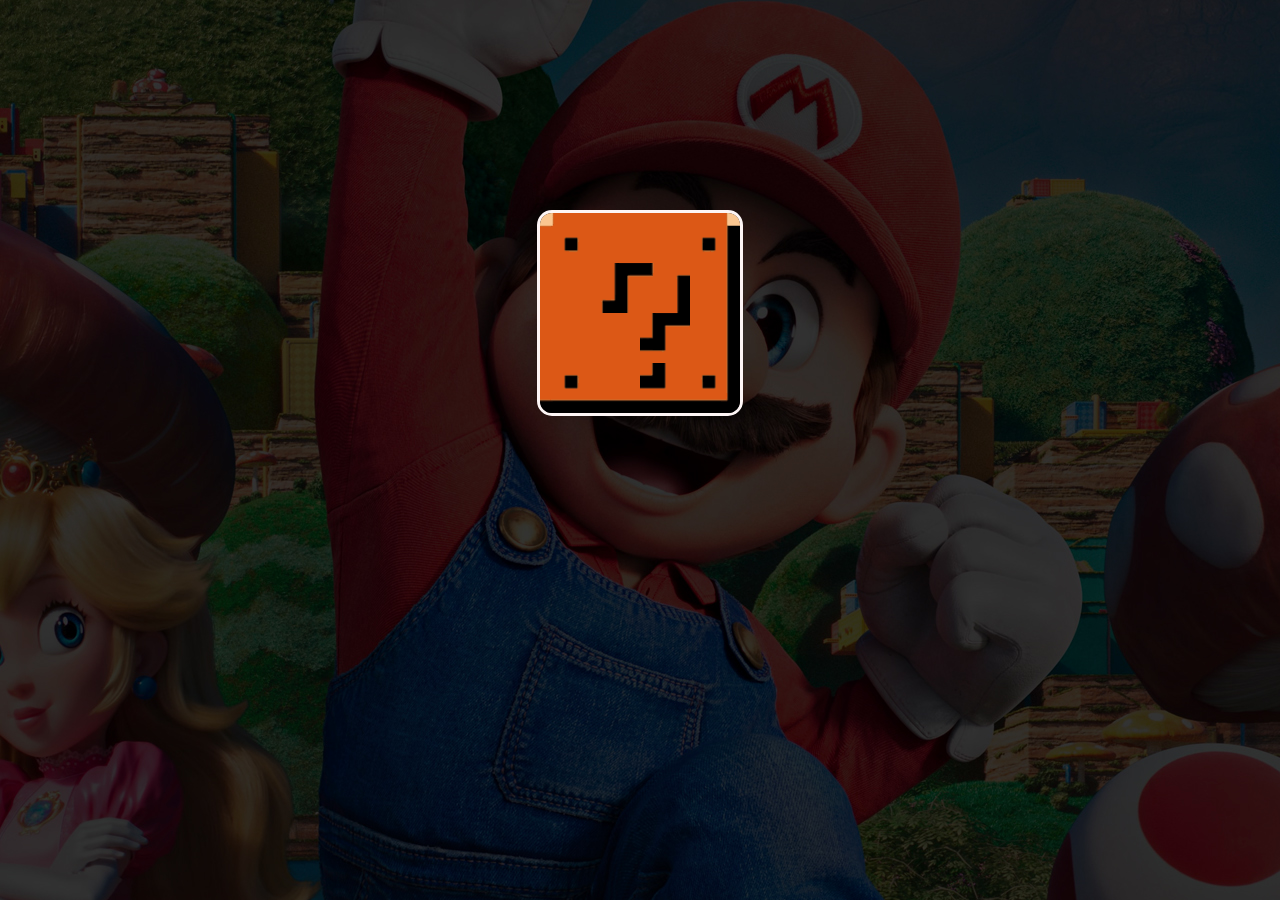
<file: index.html>
<!DOCTYPE html>
<html lang="pt-br">
<head>
    <meta charset="UTF-8">
    <meta http-equiv="X-UA-Compatible" content="IE=edge">
    <meta name="viewport" content="width=device-width, initial-scale=1.0">

    <link rel="stylesheet" href="index.css">
    <title>Butão</title>


</head>
<body>
    <div class="botao">
        <a href="ana_mara.html" target="_blank" rel="noopener noreferrer">
        <img src="gifmario.gif" alt="">
        </a>
    </div>
</body>
</html>
</file>
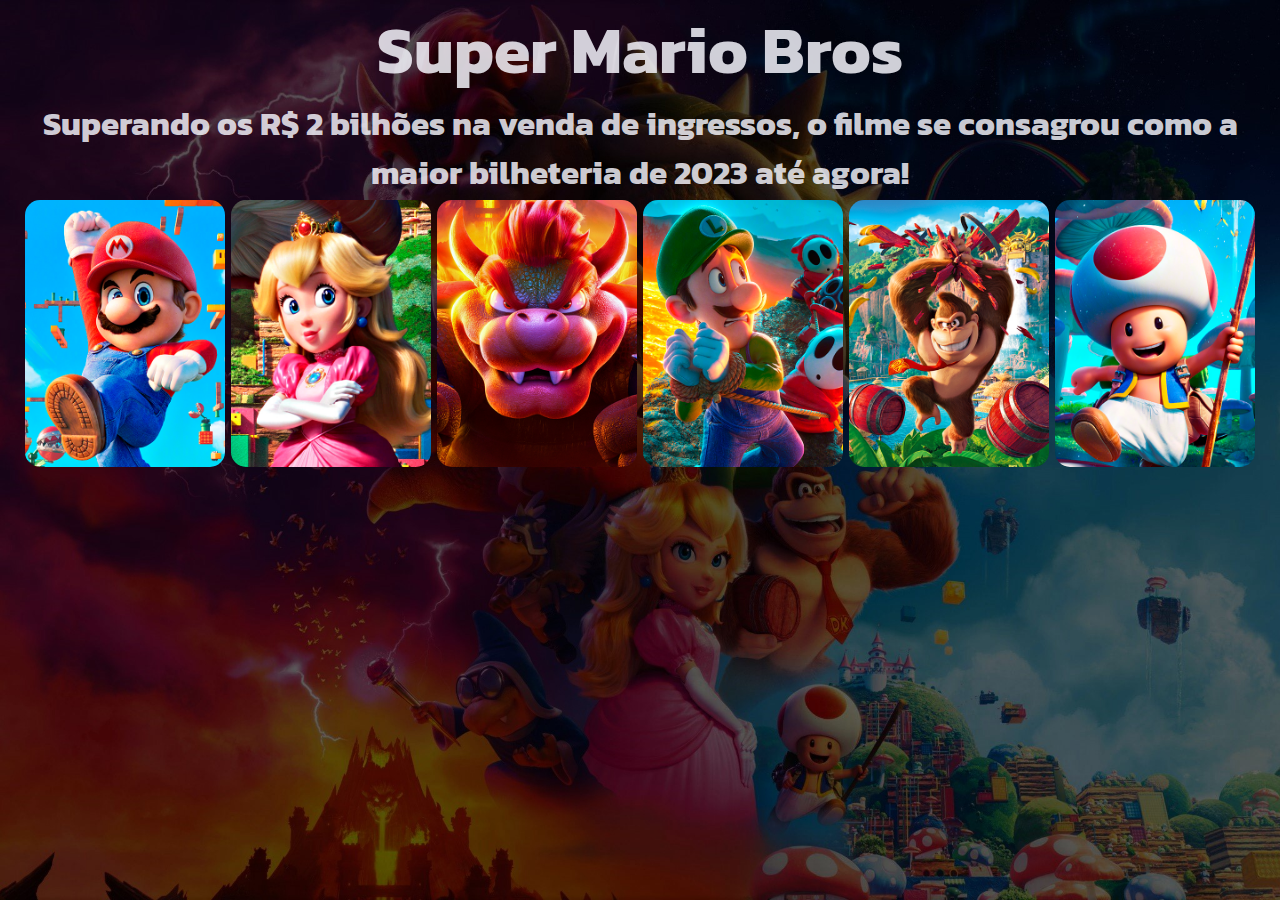
<file: ana_mara.html>
<!DOCTYPE html>
<html lang="pt-br">
<head>
    <meta charset="UTF-8">
    <meta http-equiv="X-UA-Compatible" content="IE=edge">
    <meta name="viewport" content="width=device-width, initial-scale=1.0">

    <link rel="preconnect" href="https://fonts.googleapis.com">
    <link rel="preconnect" href="https://fonts.gstatic.com" crossorigin>
    <link href="https://fonts.googleapis.com/css2?family=Kanit:wght@800&display=swap" rel="stylesheet">
    <link rel="preconnect" href="https://fonts.googleapis.com">
    <link rel="preconnect" href="https://fonts.gstatic.com" crossorigin>
    <link href="https://fonts.googleapis.com/css2?family=Kanit:wght@100&display=swap" rel="stylesheet">
    <link rel="stylesheet" href="AnA.css">

    <title>Super Mario Bros.</title>

</head>
<body>
    <header>
        <h1>
            Super Mario Bros
        </h1>
    </header>
    <h2>
        Superando os R$ 2 bilhões na venda de ingressos, o filme se consagrou como a maior bilheteria de 2023 até agora!
    </h2>
    <div class="imagens">
        <div>
            <a href="mario.html"><img src="mario.jpg" alt=""></a>
        </div>
        <div>
            <a href="peach.html"><img src="peach.jpg" alt=""></a>
        </div>
        <div>
            <a href="bowser.html"><img src="browser.jpg" alt=""></a>
        </div>
        <div>
            <a href="luigi.html"><img src="luigi.jpg" alt=""></a>
        </div>
        <div>
            <a href="donkey.html"><img src="donkey.jpg" alt=""></a>
        </div>
        <div>
            <a href="toad.html"><img src="toad.jpg" alt=""></a>
        </div>
    </div>
</body>
</html>
</file>
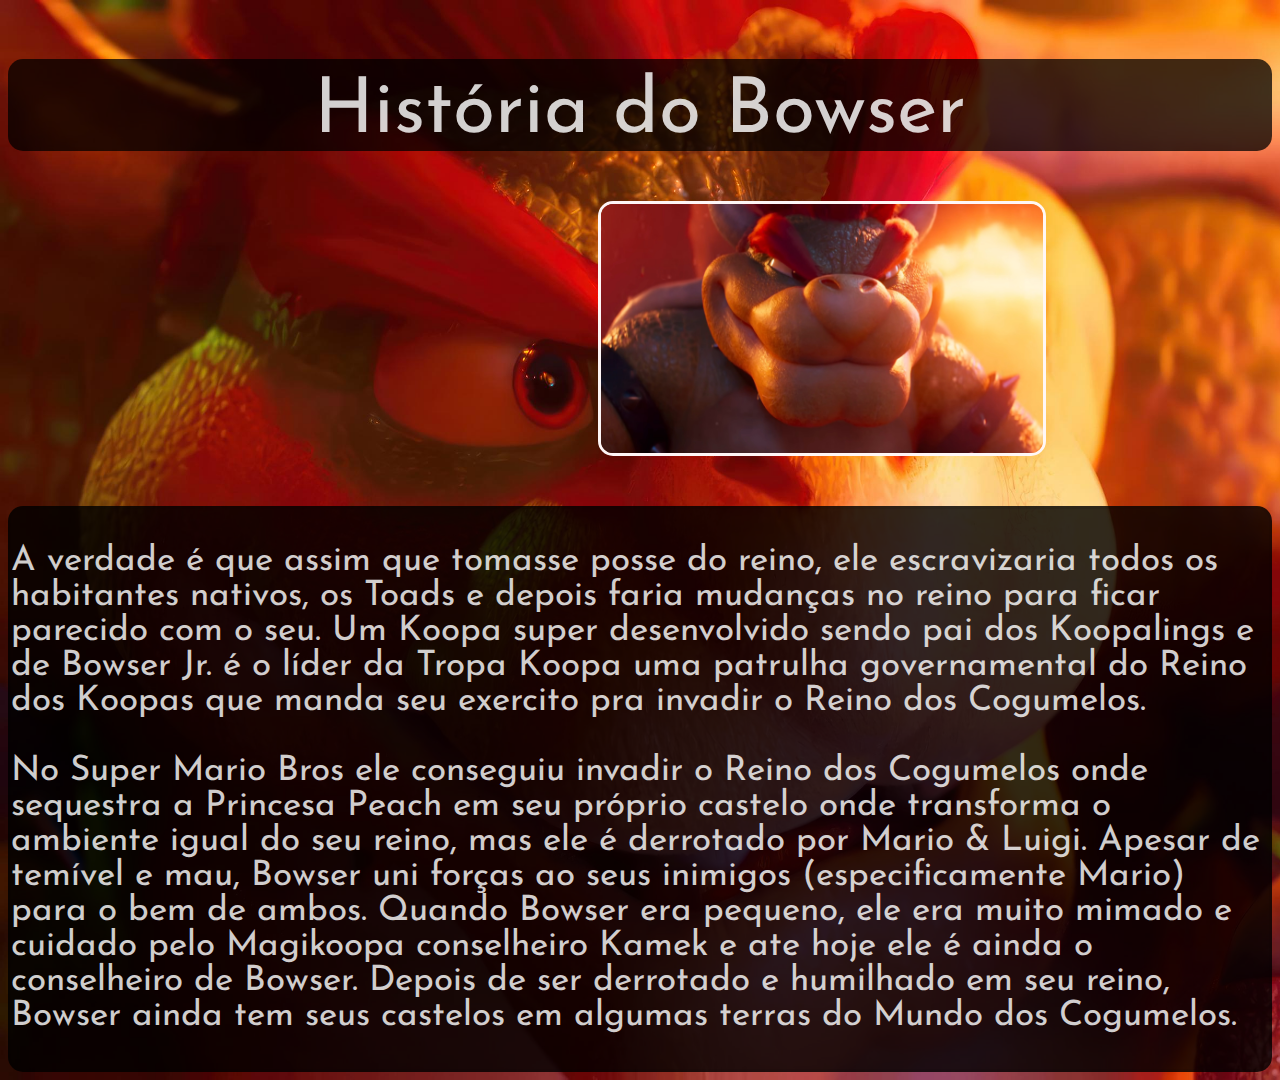
<file: bowser.html>
<!DOCTYPE html>
<html lang="en">
<head>
    <meta charset="UTF-8">
    <meta name="viewport" content="width=device-width, initial-scale=1.0">
    <link rel="stylesheet" href="bowser.css">
    <link rel="preconnect" href="https://fonts.googleapis.com">
    <link rel="preconnect" href="https://fonts.gstatic.com" crossorigin>
    <link href="https://fonts.googleapis.com/css2?family=Bowlby+One&display=swap" rel="stylesheet">
    <link rel="preconnect" href="https://fonts.googleapis.com">
    <link rel="preconnect" href="https://fonts.gstatic.com" crossorigin>
    <link href="https://fonts.googleapis.com/css2?family=Josefin+Sans:ital,wght@1,700&display=swap" rel="stylesheet">
    <link rel="preconnect" href="https://fonts.googleapis.com">
    <link rel="preconnect" href="https://fonts.gstatic.com" crossorigin>
    <link href="https://fonts.googleapis.com/css2?family=Josefin+Sans:ital,wght@1,300;1,700&display=swap" rel="stylesheet">


    <title>Bowser</title>

</head>
<body>
    <div>
        <div>
            <header>História do Bowser</header>
        </div>
    </div>

    <div><img src="bowserperfil.jpg" alt=""></div>

    <div class="basalto">
        <p>A verdade é que assim que tomasse posse do reino, ele escravizaria todos os habitantes nativos, os Toads e depois faria mudanças no reino para ficar parecido com o seu. Um Koopa super desenvolvido sendo pai dos Koopalings e de Bowser Jr. é o líder da Tropa Koopa uma patrulha governamental do Reino dos Koopas que manda seu exercito pra invadir o Reino dos Cogumelos.
        </p>
        <p>No Super Mario Bros ele conseguiu invadir o Reino dos Cogumelos onde sequestra a Princesa Peach em seu próprio castelo onde transforma o ambiente igual do seu reino, mas ele é derrotado por Mario & Luigi. Apesar de temível e mau, Bowser uni forças ao seus inimigos (especificamente Mario) para o bem de ambos. Quando Bowser era pequeno, ele era muito mimado e cuidado pelo Magikoopa conselheiro Kamek e ate hoje ele é ainda o conselheiro de Bowser. Depois de ser derrotado e humilhado em seu reino, Bowser ainda tem seus castelos em algumas terras do Mundo dos Cogumelos.
        </p>
    </div>
</body>
</html>
</file>
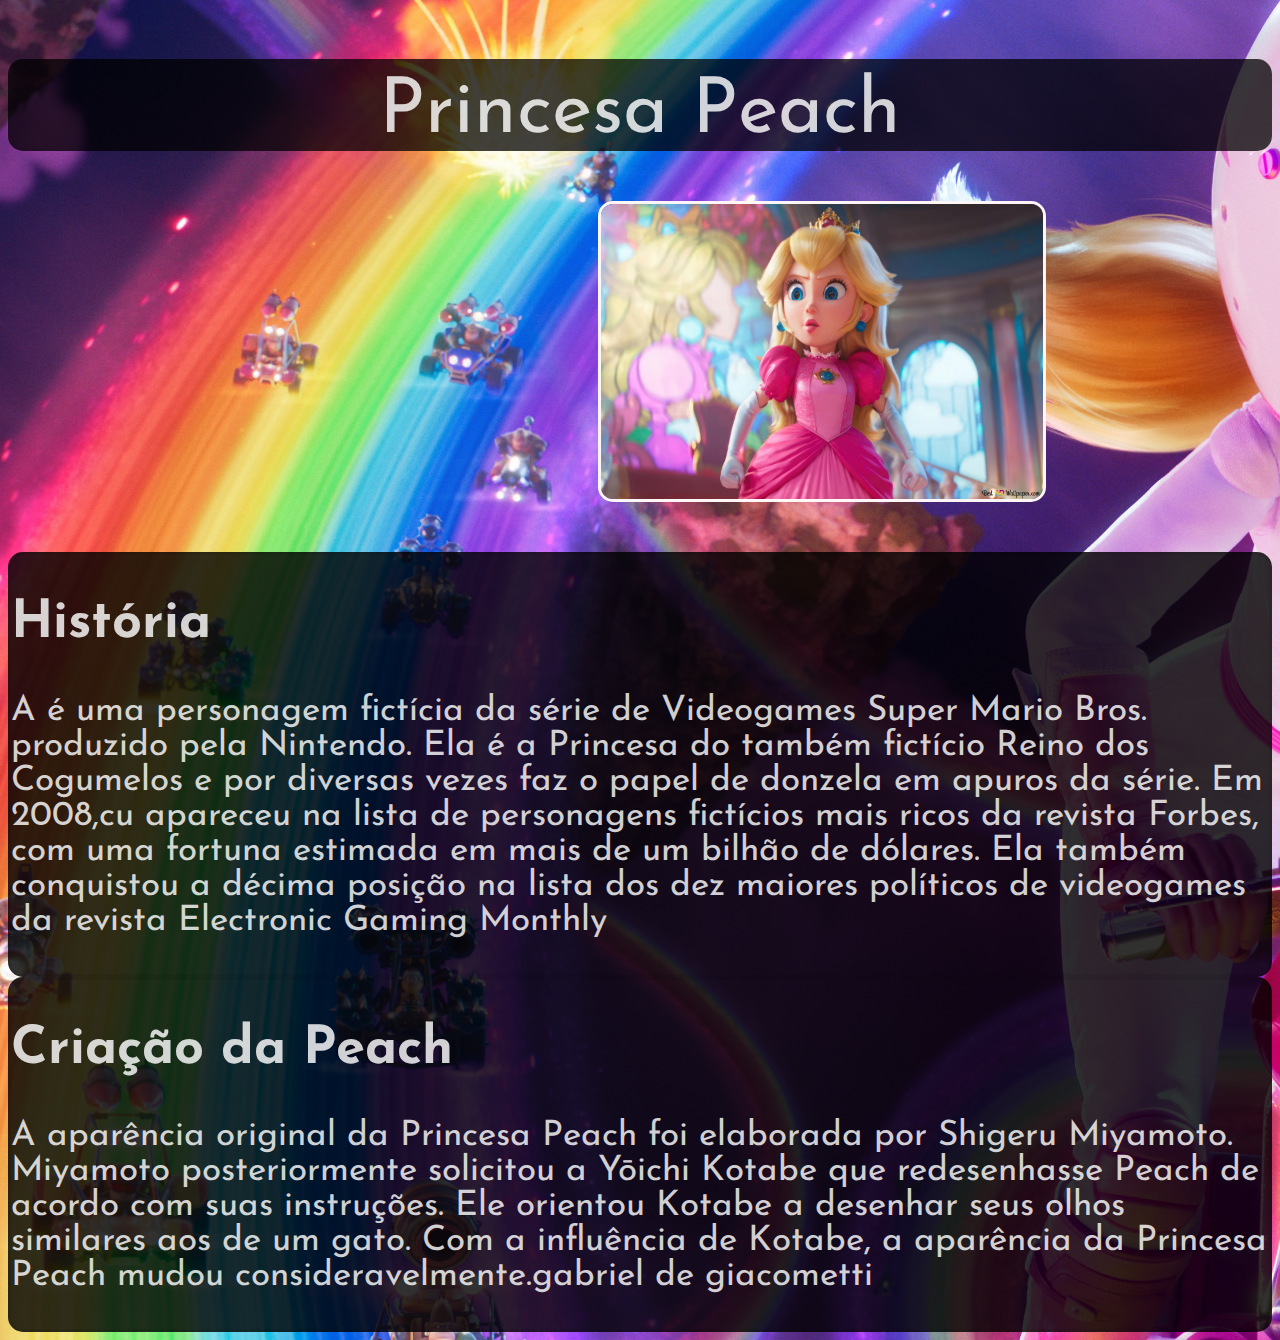
<file: peach.html>
<!DOCTYPE html>
<html lang="en">
<head>
    <meta charset="UTF-8">
    <meta name="viewport" content="width=device-width, initial-scale=1.0">
    <link rel="stylesheet" href="peach.css">
    <link rel="preconnect" href="https://fonts.googleapis.com">
    <link rel="preconnect" href="https://fonts.gstatic.com" crossorigin>
    <link href="https://fonts.googleapis.com/css2?family=Bowlby+One&display=swap" rel="stylesheet">
    <link rel="preconnect" href="https://fonts.googleapis.com">
    <link rel="preconnect" href="https://fonts.gstatic.com" crossorigin>
    <link href="https://fonts.googleapis.com/css2?family=Josefin+Sans:ital,wght@1,700&display=swap" rel="stylesheet">
    <link rel="preconnect" href="https://fonts.googleapis.com">
    <link rel="preconnect" href="https://fonts.gstatic.com" crossorigin>
    <link href="https://fonts.googleapis.com/css2?family=Josefin+Sans:ital,wght@1,300;1,700&display=swap" rel="stylesheet">

    <title>História da Peach</title>

</head>
<body>
    <div>
        <div>
            <header>Princesa Peach</header>
    </div>

    </div>
        <img src="peachperfil.jpg" alt="">
    </div>

    <div class="peacharte">
        <h2>História</h2>
        <p>
        A é uma personagem fictícia da série de Videogames Super Mario Bros. produzido pela Nintendo. Ela é a Princesa do também fictício Reino dos Cogumelos e por diversas vezes faz o papel de donzela em apuros da série. Em 2008,cu apareceu na lista de personagens fictícios mais ricos da revista Forbes, com uma fortuna estimada em mais de um bilhão de dólares. Ela também conquistou a décima posição na lista dos dez maiores políticos de videogames da revista Electronic Gaming Monthly
    </p>
    </div>
    <div class="peacharte2">
        <h2>Criação da Peach</h2>
     <p>
        A aparência original da Princesa Peach foi elaborada por Shigeru Miyamoto. Miyamoto posteriormente solicitou a Yōichi Kotabe que redesenhasse Peach de acordo com suas instruções. Ele orientou Kotabe a desenhar seus olhos similares aos de um gato. Com a influência de Kotabe, a aparência da Princesa Peach mudou consideravelmente.gabriel de giacometti
    </p>
    </div>

<div>
</div>
</body>
</html>
</file>
<file: index.css>
body {
    background-image: url(pag_01_fundo.jpg);
    background-position: top;
    background-size: auto;
}

.botao {
    text-align: center;
    justify-content: center;
    margin-top: 10px;

}

img:hover {
    transform: scale(1.1);
    transition: 0.2s;
    cursor: pointer;
}

img {
    width: 200px;
    border-radius: 15px;
    border: solid;
    border-color: rgba(255, 247, 247, 0.993);
    margin-top: 200px;
}
</file>
<file: AnA.css>
* {
    padding: 0;
    margin: 0;
    box-sizing: border-box;
}
body{
    background-image:
    url(Fundoedit.jpg);
    background-position: top;
    background-size: cover;
    justify-content: center;
    align-items: center;
    width: 100vw;
    height: 100vh;
    color: rgba(248, 248, 255, 0.836);
}

h1{
    font-size: 66px;
    text-align: center;
    font-family: 'Kanit', sans-serif;
}

h2{
    font-size: 33px;
    text-align: center;
    font-family: 'Kanit', sans-serif;
}
.imagens{
    justify-content: center;
    display: flex;
}

img{
    margin: 3px;
    width: 200px;
    border-radius: 15px;
    justify-content: center;
}

img:hover{
    transform: scale(1.1);
    transition: all 0.2s;
    cursor: pointer;
}
</file>
<file: bowser.css>
body {
    background-image: url(bowserfundo.webp);
    background-size: cover;
}

header {
    font-size: 77px;
    text-align: center;
    font-family: 'Kanit', sans-serif;
    color: rgba(253, 253, 253, 0.822);
    font-family: 'Josefin Sans', sans-serif;
    border-style: solid;
    border-color: rgba(0, 0, 0, 0.192);
    border: 30px;
    border-radius: 15px;
    background-color: rgba(0, 0, 0, 0.747);
    margin-top: 59px;
    padding-top: 15px;
}

img {
    margin: auto;
    display: block;
    width: 35%;
    border-radius: 15px;
    border: solid;
    border-color: rgba(255, 247, 247, 0.993);
    margin: 50px 590px 50px;
}

img:hover {
    transform: scale(1.1);
    transition: 0.2s;
    cursor: pointer;
}

.basalto {
    font-size: 35px;
    justify-content: center;
    font-family: 'Josefin Sans', sans-serif;
    color: rgba(253, 253, 253, 0.822);
    border-style: solid;
    border-color: rgba(0, 0, 0, 0.089);
    background-color:  rgba(0, 0, 0, 0.808);
    border-radius: 15px;
}
</file>
<file: peach.css>
body {
    background-image: url(peachfundo.jpg);
    background-size: cover;
}

header {
    font-size: 77px;
    text-align: center;
    font-family: 'Kanit', sans-serif;
    color: rgba(253, 253, 253, 0.822);
    font-family: 'Josefin Sans', sans-serif;
    border-style: solid;
    border-color: rgba(0, 0, 0, 0.192);
    border: 30px;
    border-radius: 15px;
    background-color: rgba(0, 0, 0, 0.747);
    margin-top: 59px;
    padding-top: 15px;
}

img {
    margin: auto;
    display: block;
    width: 35%;
    border-radius: 15px;
    border: solid;
    border-color: rgba(255, 247, 247, 0.993);
    margin: 50px 590px 50px;
}

img:hover {
    transform: scale(1.1);
    transition: 0.2s;
    cursor: pointer;
}

.peacharte {
    font-size: 35px;
    justify-content: center;
    font-family: 'Josefin Sans', sans-serif;
    color: rgba(253, 253, 253, 0.822);
    border-style: solid;
    border-color: rgba(0, 0, 0, 0.089);
    background-color:  rgba(0, 0, 0, 0.808);
    border-radius: 15px;
}

.peacharte2 {
    font-size: 35px;
    justify-content: center;
    font-family: 'Josefin Sans', sans-serif;
    color: rgba(253, 253, 253, 0.822);
    border-style: solid;
    border-color: rgba(0, 0, 0, 0.089);
    background-color:  rgba(0, 0, 0, 0.808);
    border-radius: 15px;
}
</file>
